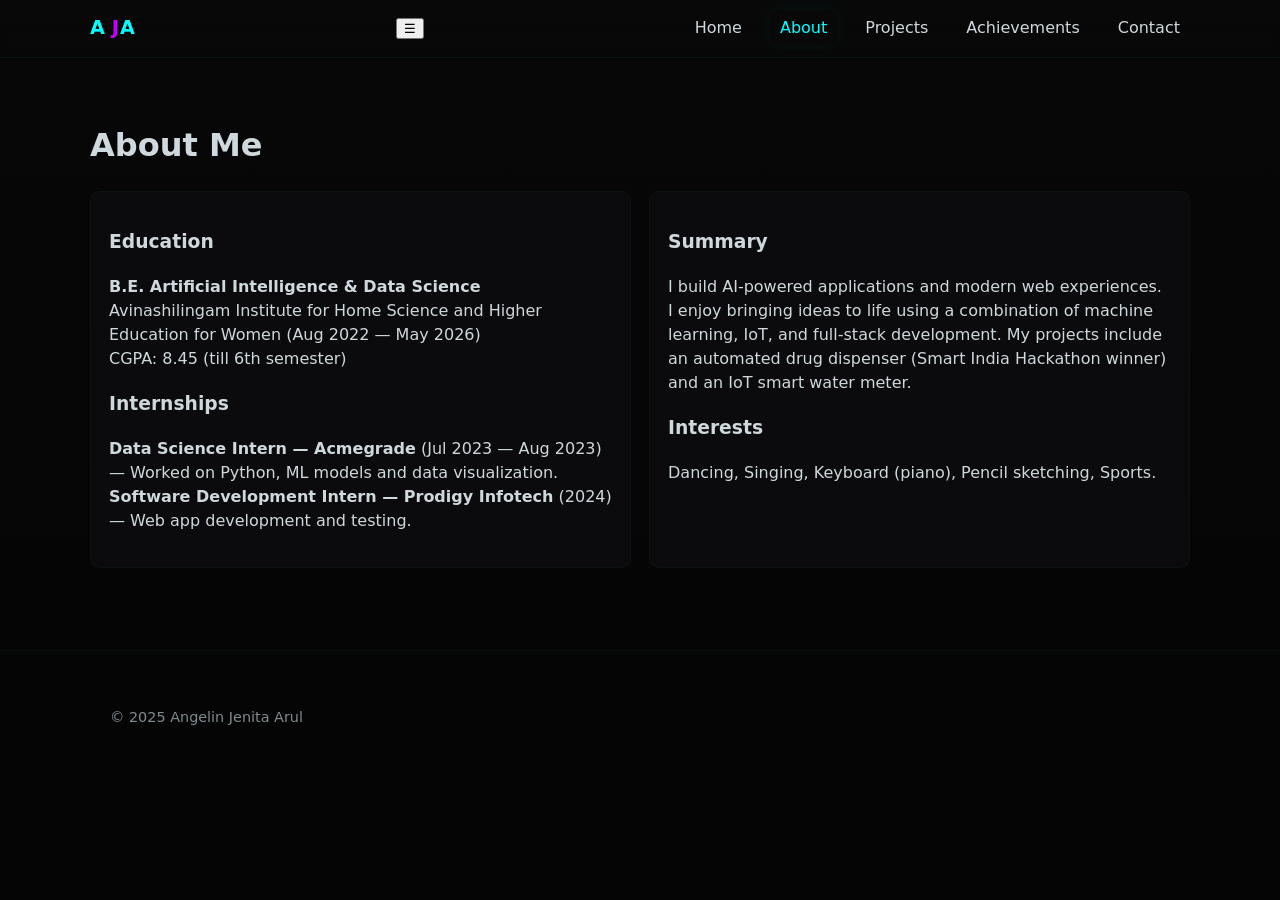
<file: about.html>
<!DOCTYPE html>
<html lang="en">
<head>
  <meta charset="utf-8" />
  <meta name="viewport" content="width=device-width, initial-scale=1" />
  <title>About — Angelin Jenita Arul</title>
  <link rel="stylesheet" href="style.css" />
</head>
<body>
  <header class="site-header">
    <div class="container header-inner">
      <a class="brand" href="index.html">A<span>J</span>A</a>
      <button class="nav-toggle" aria-label="toggle navigation">&#9776;</button>
      <nav class="nav">
        <ul class="nav-list">
          <li><a href="index.html" class="nav-link">Home</a></li>
          <li><a href="about.html" class="nav-link active">About</a></li>
          <li><a href="projects.html" class="nav-link">Projects</a></li>
          <li><a href="achievements.html" class="nav-link">Achievements</a></li>
          <li><a href="contact.html" class="nav-link">Contact</a></li>
        </ul>
      </nav>
    </div>
  </header>

  <main class="container content">
    <h1>About Me</h1>
    <div class="about-grid">
      <div class="about-card">
        <h3>Education</h3>
        <p><strong>B.E. Artificial Intelligence & Data Science</strong><br>Avinashilingam Institute for Home Science and Higher Education for Women (Aug 2022 — May 2026)<br>CGPA: 8.45 (till 6th semester)</p>
        <h3>Internships</h3>
        <p><strong>Data Science Intern — Acmegrade</strong> (Jul 2023 — Aug 2023) — Worked on Python, ML models and data visualization.<br><strong>Software Development Intern — Prodigy Infotech</strong> (2024) — Web app development and testing.</p>
      </div>
      <div class="about-card">
        <h3>Summary</h3>
        <p>I build AI-powered applications and modern web experiences. I enjoy bringing ideas to life using a combination of machine learning, IoT, and full-stack development. My projects include an automated drug dispenser (Smart India Hackathon winner) and an IoT smart water meter.</p>
        <h3>Interests</h3>
        <p>Dancing, Singing, Keyboard (piano), Pencil sketching, Sports.</p>
      </div>
    </div>
  </main>

  <footer class="site-footer">
    <div class="container copyright">
      <p>© 2025 Angelin Jenita Arul</p>
    </div>
  </footer>

  <script src="script.js"></script>
</body>
</html>
</file>
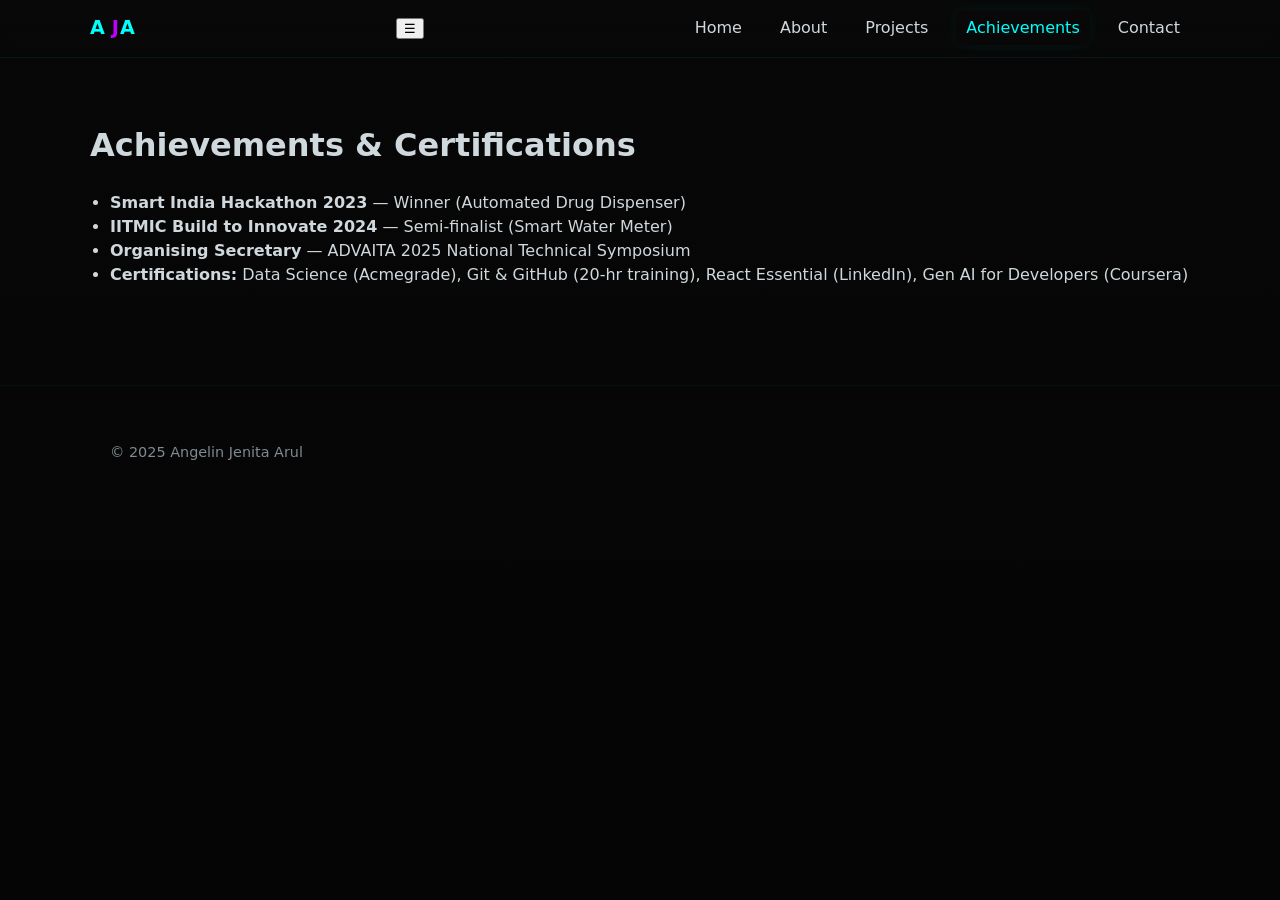
<file: achievements.html>
<!DOCTYPE html>
<html lang="en">
<head>
  <meta charset="utf-8" />
  <meta name="viewport" content="width=device-width, initial-scale=1" />
  <title>Achievements — Angelin Jenita Arul</title>
  <link rel="stylesheet" href="style.css" />
</head>
<body>
  <header class="site-header">
    <div class="container header-inner">
      <a class="brand" href="index.html">A<span>J</span>A</a>
      <button class="nav-toggle" aria-label="toggle navigation">&#9776;</button>
      <nav class="nav">
        <ul class="nav-list">
          <li><a href="index.html" class="nav-link">Home</a></li>
          <li><a href="about.html" class="nav-link">About</a></li>
          <li><a href="projects.html" class="nav-link">Projects</a></li>
          <li><a href="achievements.html" class="nav-link active">Achievements</a></li>
          <li><a href="contact.html" class="nav-link">Contact</a></li>
        </ul>
      </nav>
    </div>
  </header>

  <main class="container content">
    <h1>Achievements & Certifications</h1>
    <ul class="ach-list">
      <li><strong>Smart India Hackathon 2023</strong> — Winner (Automated Drug Dispenser)</li>
      <li><strong>IITMIC Build to Innovate 2024</strong> — Semi-finalist (Smart Water Meter)</li>
      <li><strong>Organising Secretary</strong> — ADVAITA 2025 National Technical Symposium</li>
      <li><strong>Certifications:</strong> Data Science (Acmegrade), Git & GitHub (20-hr training), React Essential (LinkedIn), Gen AI for Developers (Coursera)</li>
    </ul>
  </main>

  <footer class="site-footer">
    <div class="container copyright">
      <p>© 2025 Angelin Jenita Arul</p>
    </div>
  </footer>

  <script src="script.js"></script>
</body>
</html>
</file>
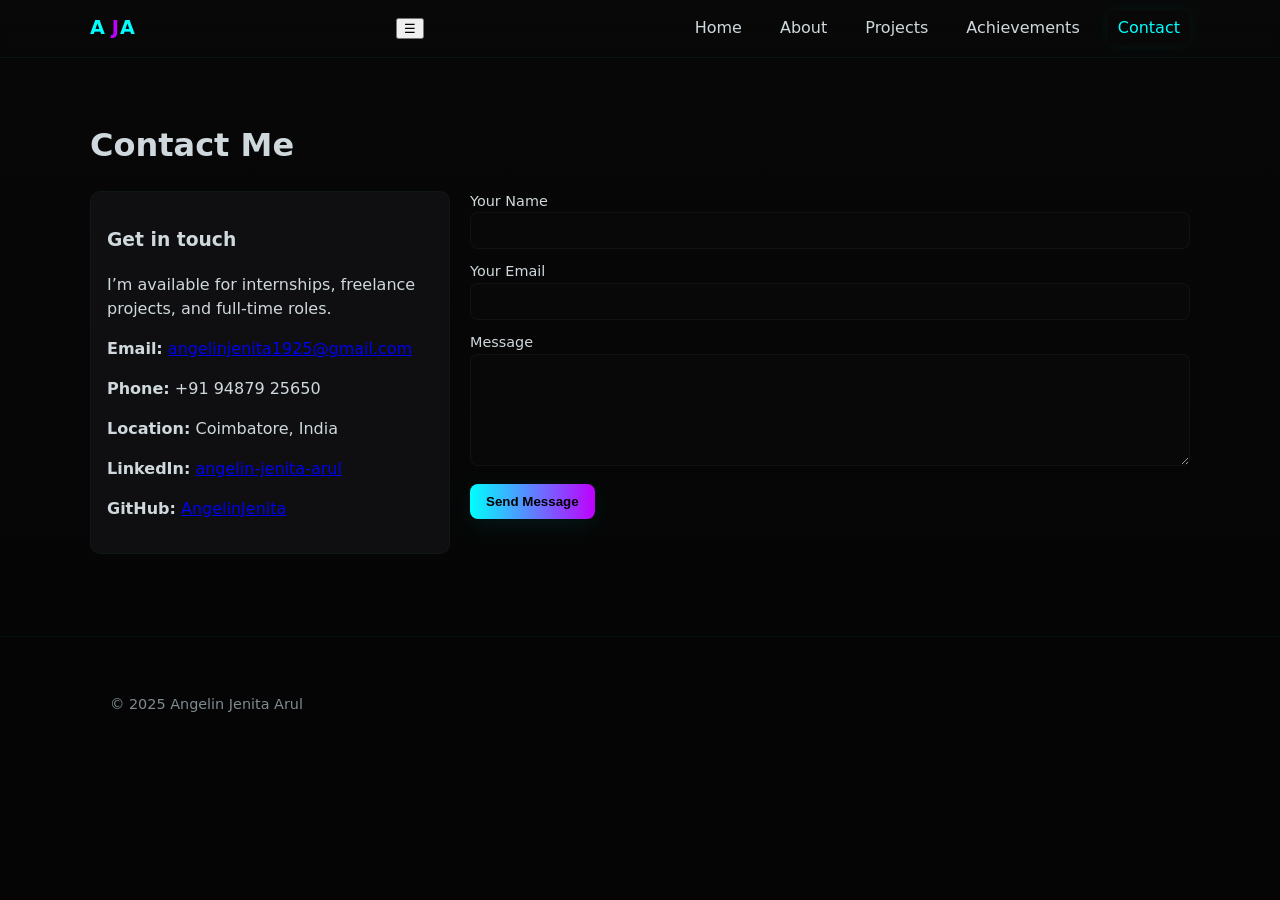
<file: contact.html>
<!DOCTYPE html>
<html lang="en">

<head>
  <meta charset="utf-8" />
  <meta name="viewport" content="width=device-width, initial-scale=1" />
  <title>Contact — Angelin Jenita Arul</title>
  <link rel="stylesheet" href="style.css" />
</head>

<body>
  <header class="site-header">
    <div class="container header-inner">
      <a class="brand" href="index.html">A<span>J</span>A</a>
      <button class="nav-toggle" aria-label="toggle navigation">&#9776;</button>
      <nav class="nav">
        <ul class="nav-list">
          <li><a href="index.html" class="nav-link">Home</a></li>
          <li><a href="about.html" class="nav-link">About</a></li>
          <li><a href="projects.html" class="nav-link">Projects</a></li>
          <li><a href="achievements.html" class="nav-link">Achievements</a></li>
          <li><a href="contact.html" class="nav-link active">Contact</a></li>
        </ul>
      </nav>
    </div>
  </header>

  <main class="container content contact-page">
    <h1>Contact Me</h1>
    <div class="contact-grid">
      <div class="contact-card">
        <h3>Get in touch</h3>
        <p>I’m available for internships, freelance projects, and full-time roles.</p>
        <p><strong>Email:</strong> <a href="mailto:angelinjenita1925@gmail.com">angelinjenita1925@gmail.com</a></p>
        <p><strong>Phone:</strong> +91 94879 25650</p>
        <p><strong>Location:</strong> Coimbatore, India</p>
        <p><strong>LinkedIn:</strong> <a href="https://www.linkedin.com/in/angelin-jenita-arul"
            target="_blank">angelin-jenita-arul</a></p>
        <p><strong>GitHub:</strong> <a href="https://github.com/Ang-jeni" target="_blank">AngelinJenita</a></p>
      </div>
      <form class="contact-form" id="contactForm">
        <label>
          <span>Your Name</span>
          <input type="text" name="name" required />
        </label>
        <label>
          <span>Your Email</span>
          <input type="email" name="email" required />
        </label>
        <label>
          <span>Message</span>
          <textarea name="message" rows="6" required></textarea>
        </label>
        <button class="btn" type="submit">Send Message</button>
      </form>
    </div>
  </main>

  <footer class="site-footer">
    <div class="container copyright">
      <p>© 2025 Angelin Jenita Arul</p>
    </div>
  </footer>

  <script src="script.js"></script>
</body>

</html>
</file>
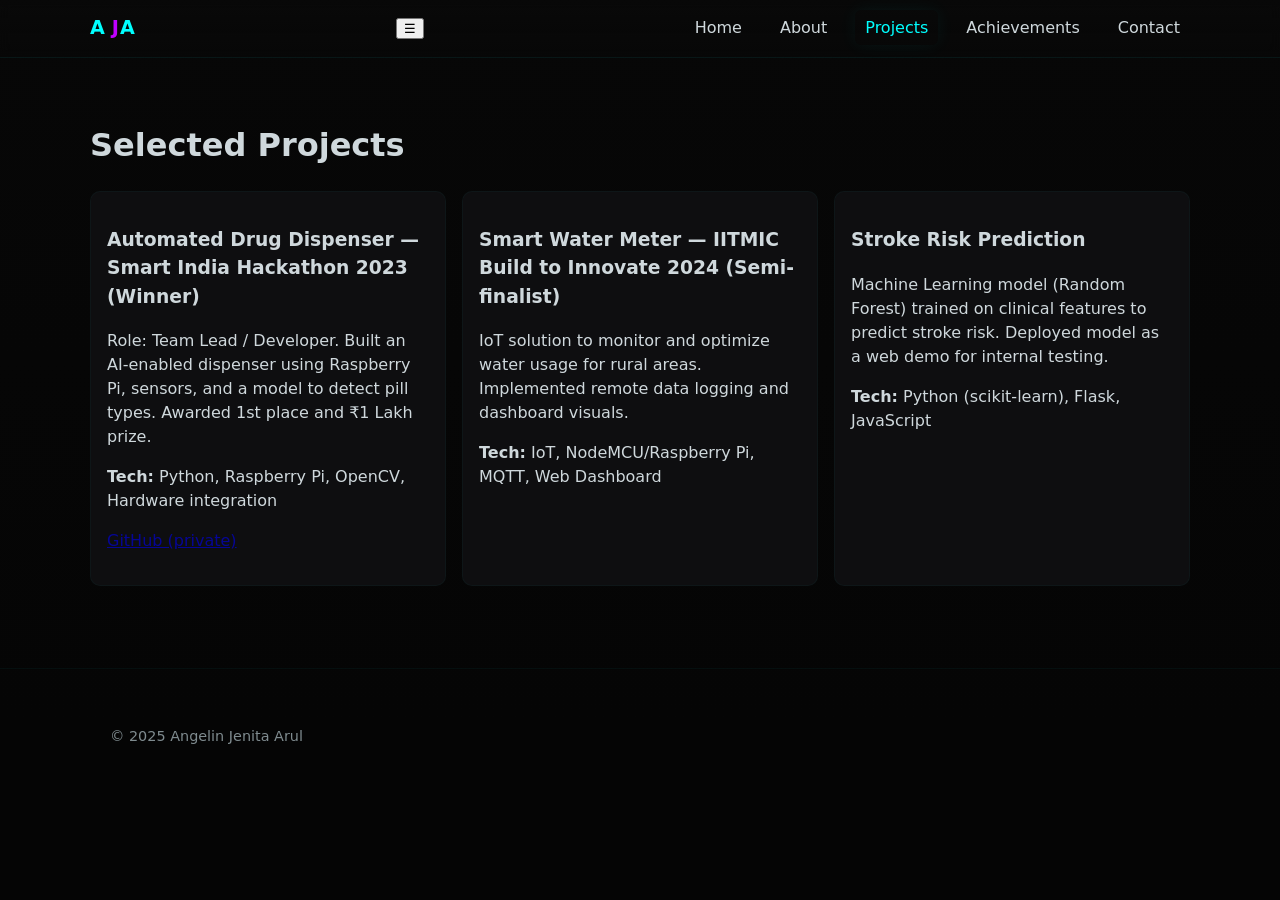
<file: projects.html>
<!DOCTYPE html>
<html lang="en">
<head>
  <meta charset="utf-8" />
  <meta name="viewport" content="width=device-width, initial-scale=1" />
  <title>Projects — Angelin Jenita Arul</title>
  <link rel="stylesheet" href="style.css" />
</head>
<body>
  <header class="site-header">
    <div class="container header-inner">
      <a class="brand" href="index.html">A<span>J</span>A</a>
      <button class="nav-toggle" aria-label="toggle navigation">&#9776;</button>
      <nav class="nav">
        <ul class="nav-list">
          <li><a href="index.html" class="nav-link">Home</a></li>
          <li><a href="about.html" class="nav-link">About</a></li>
          <li><a href="projects.html" class="nav-link active">Projects</a></li>
          <li><a href="achievements.html" class="nav-link">Achievements</a></li>
          <li><a href="contact.html" class="nav-link">Contact</a></li>
        </ul>
      </nav>
    </div>
  </header>

  <main class="container content">
    <h1>Selected Projects</h1>
    <div class="projects-grid">
      <article class="project-card">
        <h3>Automated Drug Dispenser — Smart India Hackathon 2023 (Winner)</h3>
        <p>Role: Team Lead / Developer. Built an AI-enabled dispenser using Raspberry Pi, sensors, and a model to detect pill types. Awarded 1st place and ₹1 Lakh prize.</p>
        <p><strong>Tech:</strong> Python, Raspberry Pi, OpenCV, Hardware integration</p>
        <p><a href="#" class="link-disabled">GitHub (private)</a></p>
      </article>

      <article class="project-card">
        <h3>Smart Water Meter — IITMIC Build to Innovate 2024 (Semi-finalist)</h3>
        <p>IoT solution to monitor and optimize water usage for rural areas. Implemented remote data logging and dashboard visuals.</p>
        <p><strong>Tech:</strong> IoT, NodeMCU/Raspberry Pi, MQTT, Web Dashboard</p>
      </article>

      <article class="project-card">
        <h3>Stroke Risk Prediction</h3>
        <p>Machine Learning model (Random Forest) trained on clinical features to predict stroke risk. Deployed model as a web demo for internal testing.</p>
        <p><strong>Tech:</strong> Python (scikit-learn), Flask, JavaScript</p>
      </article>
    </div>
  </main>

  <footer class="site-footer">
    <div class="container copyright">
      <p>© 2025 Angelin Jenita Arul</p>
    </div>
  </footer>

  <script src="script.js"></script>
</body>
</html>
</file>
<file: style.css>
:root{
  --bg:#070707;
  --card:#0f0f12;
  --muted:#cfd8dc;
  --neon:#00ffff; /* primary neon */
  --accent:#bf00ff; /* secondary neon */
  --glass: rgba(255,255,255,0.03);
  --glass-2: rgba(255,255,255,0.02);
  --shadow: 0 8px 30px rgba(0,0,0,0.6);
  font-size:16px;
}
*{box-sizing:border-box}
html,body{height:100%}
body{
  margin:0;
  font-family:Inter, Poppins, system-ui, -apple-system, sans-serif;
  background:linear-gradient(180deg,var(--bg),#050505 80%);
  color:var(--muted);
  -webkit-font-smoothing:antialiased;
  -moz-osx-font-smoothing:grayscale;
  line-height:1.5;
}

/* layout */
.container{max-width:1100px;margin:0 auto;padding:0 20px}
.site-header{position:sticky;top:0;z-index:50;background:linear-gradient(180deg, rgba(10,10,10,0.6), rgba(10,10,10,0.3));backdrop-filter: blur(6px);border-bottom:1px solid rgba(0,255,255,0.06)}
.header-inner{display:flex;align-items:center;justify-content:space-between;padding:14px 0}
.brand{color:var(--neon);font-weight:700;font-size:1.2rem;text-decoration:none;letter-spacing:1px}
.brand span{color:var(--accent);margin-left:6px}
.nav{display:block}
.nav-list{list-style:none;display:flex;gap:18px;align-items:center;margin:0;padding:0}
.nav-link{color:var(--muted);text-decoration:none;padding:8px 10px;border-radius:6px;transition:all .2s}
.nav-link:hover,.nav-link.active{color:var(--neon);box-shadow:0 0 18px rgba(0,255,255,0.06)}

/* hero */
.hero{position:relative;padding:64px 0 48px}
.hero .container{display:flex;gap:40px;align-items:stretch}
.hero-left{flex:1;min-width:260px}
.hero-right{width:320px;display:flex;align-items:center;justify-content:center}
.hero h1{font-size:2.25rem;margin:0 0 10px;color:var(--neon);text-shadow:0 0 12px rgba(0,255,255,0.18)}
.hero h3{font-size:1.1rem;margin:0 0 18px;color:var(--muted)}
.lead{color:#bfcfd6;max-width:56ch}

/* profile card */
.profile-card{background:linear-gradient(180deg,var(--card),#0b0b0d);padding:20px;width:100%;border-radius:12px;border:1px solid rgba(0,255,255,0.06);box-shadow:var(--shadow);text-align:center}
.profile-avatar{width:76px;height:76px;border-radius:12px;background:linear-gradient(135deg,var(--neon),var(--accent));display:inline-flex;align-items:center;justify-content:center;font-weight:700;color:#000;margin-bottom:10px}
.skill-badges{display:flex;gap:8px;flex-wrap:wrap;justify-content:center;margin:12px 0}
.skill-badges span{padding:6px 8px;border-radius:999px;background:rgba(255,255,255,0.03);border:1px solid rgba(255,255,255,0.03);font-size:.85rem}

/* buttons */
.btn{display:inline-block;padding:10px 16px;border-radius:8px;background:linear-gradient(90deg,var(--neon),var(--accent));color:#000;font-weight:600;text-decoration:none;border:none;cursor:pointer;box-shadow:0 6px 24px rgba(0,255,255,0.08);transition:transform .18s}
.btn:hover{transform:translateY(-4px)}
.btn-outline{background:transparent;color:var(--neon);border:1px solid rgba(0,255,255,0.06)}
.btn.small{padding:8px 12px;font-size:.9rem}

/* features */
.features{display:grid;grid-template-columns:repeat(auto-fit,minmax(220px,1fr));gap:18px;margin-top:28px}
.feature{background:linear-gradient(180deg,var(--glass),var(--glass-2));padding:18px;border-radius:10px;border:1px solid rgba(255,255,255,0.02);}

/* skills */
.skills{margin-top:34px}
.skills-grid{display:grid;grid-template-columns:repeat(auto-fit,minmax(200px,1fr));gap:14px;margin-top:12px}
.skill{background:#0b0b0d;padding:14px;border-radius:10px;border:1px solid rgba(0,255,255,0.03)}

/* content */
.content{padding:42px 0}
.about-grid{display:grid;grid-template-columns:1fr 1fr;gap:18px}
.about-card{background:#0b0b0d;padding:18px;border-radius:10px;border:1px solid rgba(0,255,255,0.03)}
.projects-grid{display:grid;grid-template-columns:repeat(auto-fit,minmax(260px,1fr));gap:16px;margin-top:18px}
.project-card{background:#0e0e10;padding:16px;border-radius:10px;border:1px solid rgba(0,255,255,0.03)}
.ach-list{list-style:disc;padding-left:20px}

/* contact */
.contact-page .contact-grid{display:grid;grid-template-columns:360px 1fr;gap:20px;align-items:start}
.contact-card{background:#0f0f11;padding:16px;border-radius:10px;border:1px solid rgba(0,255,255,0.03)}
.contact-form label{display:block;margin-bottom:12px;font-size:.9rem}
.contact-form input,.contact-form textarea{width:100%;padding:10px;border-radius:8px;border:1px solid rgba(255,255,255,0.04);background:#080809;color:var(--muted);resize:vertical}

/* footer */
.site-footer{border-top:1px solid rgba(0,255,255,0.04);padding:28px 0;margin-top:40px}
.footer-grid{display:flex;gap:20px;justify-content:space-between;align-items:flex-start}

/* responsive */
@media (max-width:900px){
  .hero .container{flex-direction:column}
  .hero-right{width:100%}
  .about-grid{grid-template-columns:1fr}
  .contact-page .contact-grid{grid-template-columns:1fr}
  .nav-list{display:none;position:absolute;right:20px;top:62px;background:#070707;padding:12px;border-radius:8px;flex-direction:column;box-shadow:0 8px 30px rgba(0,0,0,0.6)}
  .nav-list.show{display:flex}
}

/* small tweaks */
.link-disabled{opacity:0.6;pointer-events:none}
.copyright{padding-top:14px;color:#7f8b8f;font-size:.9rem}
</file>
